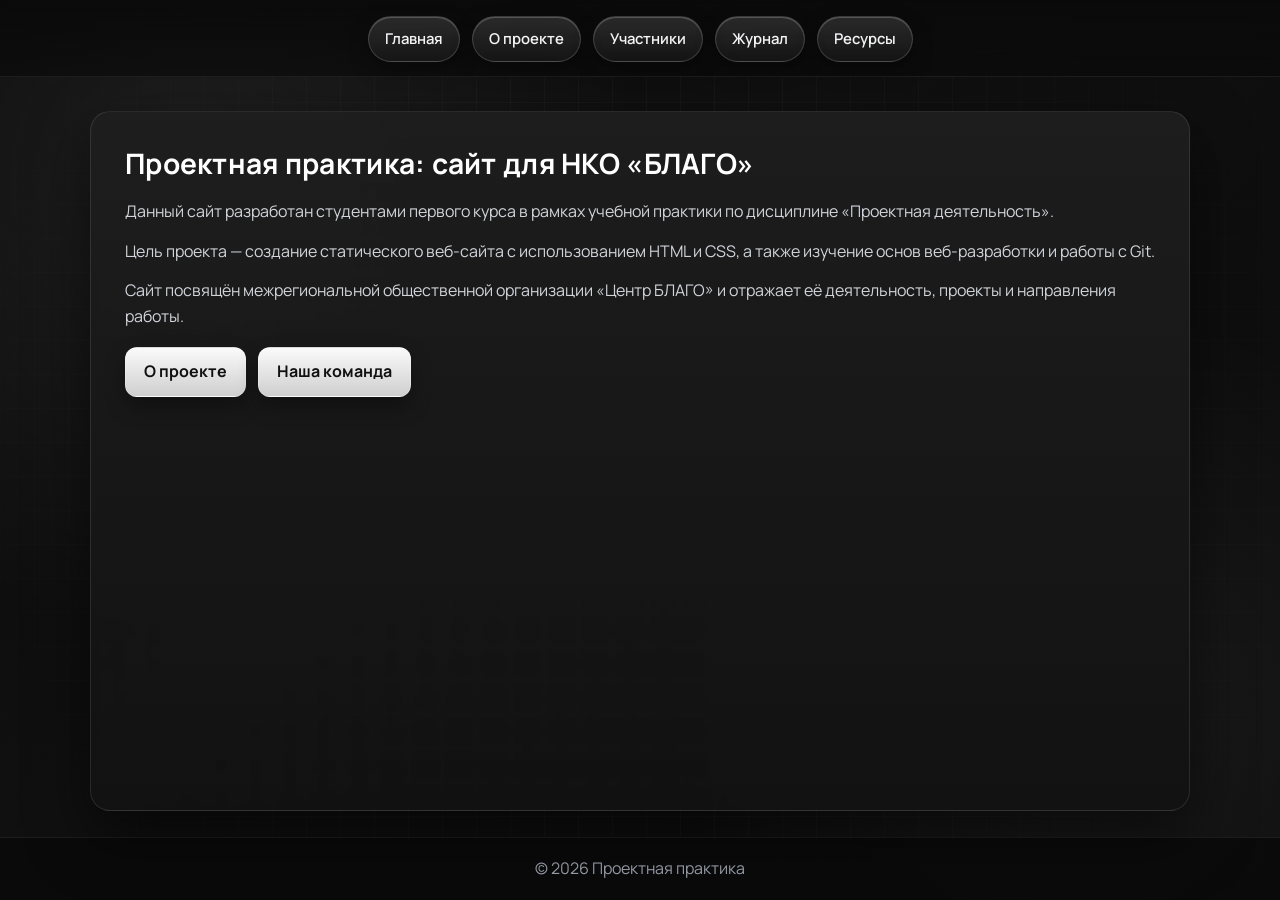
<file: site/index.html>
<!DOCTYPE html>
<html lang="ru">
<head>
    <meta charset="UTF-8">
    <title>Главная</title>
    <link rel="stylesheet" href="style.css">
</head>
<body>

<header>
    <nav>
        <a href="index.html">Главная</a>
        <a href="about.html">О проекте</a>
        <a href="team.html">Участники</a>
        <a href="journal.html">Журнал</a>
        <a href="resources.html">Ресурсы</a>
    </nav>
</header>

<div class="container">
    <h1>Проектная практика: сайт для НКО «БЛАГО»</h1>

    <p>
        Данный сайт разработан студентами первого курса в рамках учебной практики по дисциплине 
        «Проектная деятельность».
    </p>

    <p>
        Цель проекта — создание статического веб-сайта с использованием HTML и CSS, а также 
        изучение основ веб-разработки и работы с Git.
    </p>

    <p>
        Сайт посвящён межрегиональной общественной организации «Центр БЛАГО» и отражает её 
        деятельность, проекты и направления работы.
    </p>

    <div class="actions">
        <a class="btn" href="about.html">О проекте</a>
        <a class="btn" href="team.html">Наша команда</a>
    </div>
</div>

<footer>
    © 2026 Проектная практика
</footer>

</body>
</html>
</file>
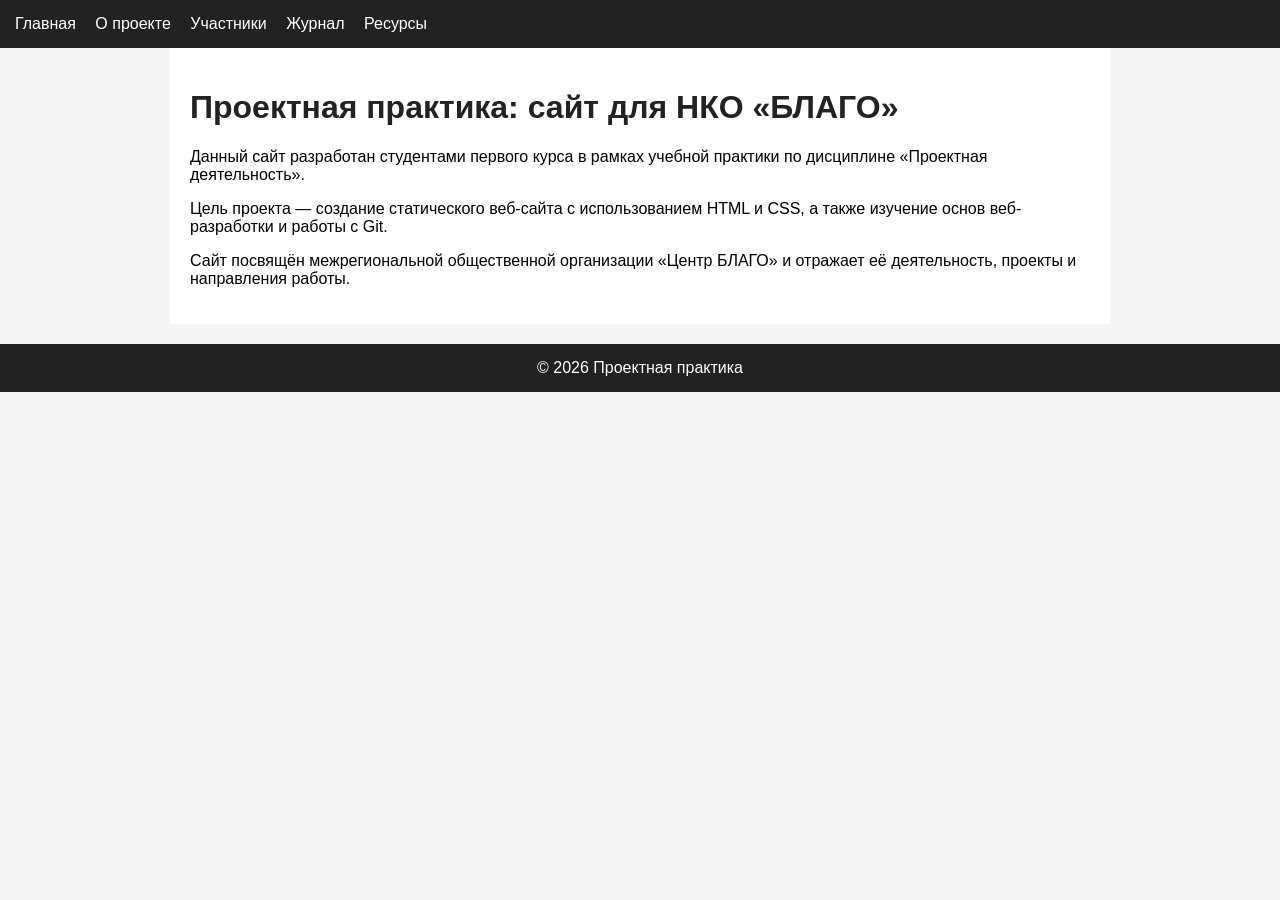
<file: task/index.html>
<!DOCTYPE html>
<html lang="ru">
<head>
    <meta charset="UTF-8">
    <title>Главная</title>
    <link rel="stylesheet" href="style.css">
</head>
<body>

<header>
    <nav>
        <a href="index.html">Главная</a>
        <a href="about.html">О проекте</a>
        <a href="team.html">Участники</a>
        <a href="journal.html">Журнал</a>
        <a href="resources.html">Ресурсы</a>
    </nav>
</header>

<div class="container">
    <h1>Проектная практика: сайт для НКО «БЛАГО»</h1>

    <p>
        Данный сайт разработан студентами первого курса в рамках учебной практики по дисциплине 
        «Проектная деятельность».
    </p>

    <p>
        Цель проекта — создание статического веб-сайта с использованием HTML и CSS, а также 
        изучение основ веб-разработки и работы с Git.
    </p>

    <p>
        Сайт посвящён межрегиональной общественной организации «Центр БЛАГО» и отражает её 
        деятельность, проекты и направления работы.
    </p>
</div>

<footer>
    © 2026 Проектная практика
</footer>

</body>
</html>
</file>
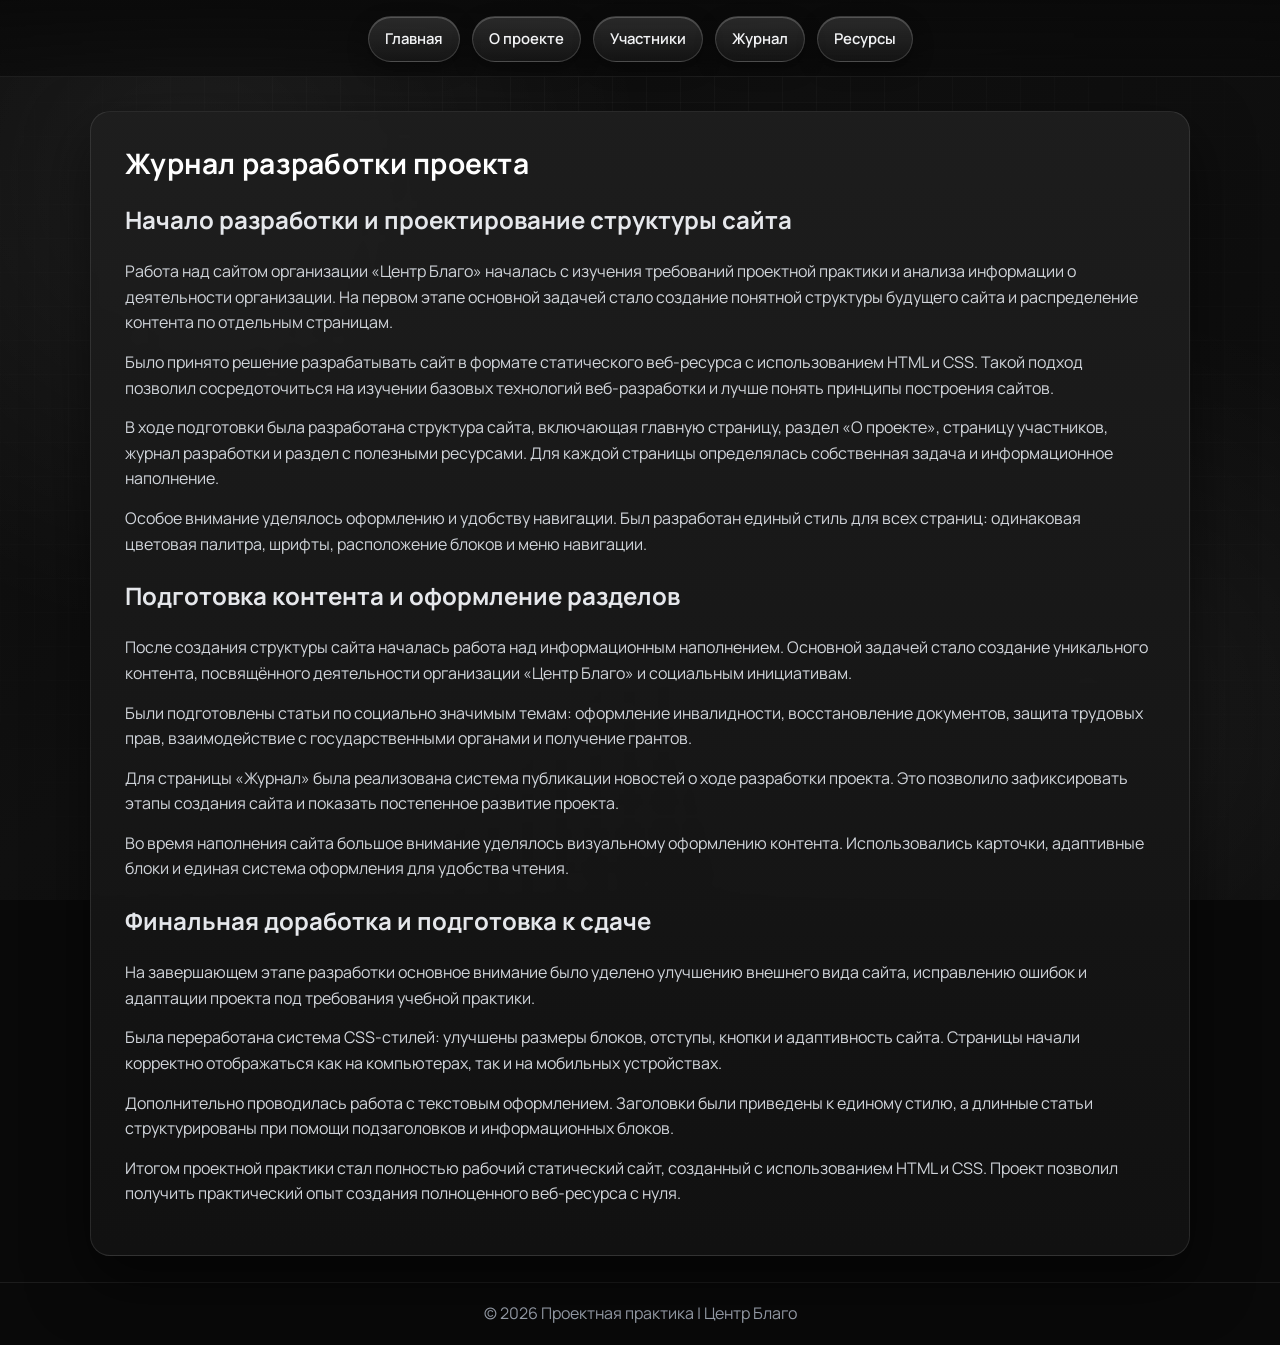
<file: site/journal.html>
<!DOCTYPE html>
<html lang="ru">
<head>
    <meta charset="UTF-8">
    <title>Журнал</title>
    <link rel="stylesheet" href="style.css">
</head>
<body>

<header>
    <nav>
        <a href="index.html">Главная</a>
        <a href="about.html">О проекте</a>
        <a href="team.html">Участники</a>
        <a href="journal.html">Журнал</a>
        <a href="resources.html">Ресурсы</a>
    </nav>
</header>

<div class="container">

    <h1 class="title">Журнал разработки проекта</h1>

    <div class="journal-grid">

        <div class="post">

            <h2>Начало разработки и проектирование структуры сайта</h2>

            <p>
                Работа над сайтом организации «Центр Благо» началась с изучения требований проектной практики и анализа информации о деятельности организации. На первом этапе основной задачей стало создание понятной структуры будущего сайта и распределение контента по отдельным страницам.
            </p>

            <p>
                Было принято решение разрабатывать сайт в формате статического веб-ресурса с использованием HTML и CSS. Такой подход позволил сосредоточиться на изучении базовых технологий веб-разработки и лучше понять принципы построения сайтов.
            </p>

            <p>
                В ходе подготовки была разработана структура сайта, включающая главную страницу, раздел «О проекте», страницу участников, журнал разработки и раздел с полезными ресурсами. Для каждой страницы определялась собственная задача и информационное наполнение.
            </p>

            <p>
                Особое внимание уделялось оформлению и удобству навигации. Был разработан единый стиль для всех страниц: одинаковая цветовая палитра, шрифты, расположение блоков и меню навигации.
            </p>

        </div>

        <div class="post">

            <h2>Подготовка контента и оформление разделов</h2>

            <p>
                После создания структуры сайта началась работа над информационным наполнением. Основной задачей стало создание уникального контента, посвящённого деятельности организации «Центр Благо» и социальным инициативам.
            </p>

            <p>
                Были подготовлены статьи по социально значимым темам: оформление инвалидности, восстановление документов, защита трудовых прав, взаимодействие с государственными органами и получение грантов.
            </p>

            <p>
                Для страницы «Журнал» была реализована система публикации новостей о ходе разработки проекта. Это позволило зафиксировать этапы создания сайта и показать постепенное развитие проекта.
            </p>

            <p>
                Во время наполнения сайта большое внимание уделялось визуальному оформлению контента. Использовались карточки, адаптивные блоки и единая система оформления для удобства чтения.
            </p>

        </div>

        <div class="post">

            <h2>Финальная доработка и подготовка к сдаче</h2>

            <p>
                На завершающем этапе разработки основное внимание было уделено улучшению внешнего вида сайта, исправлению ошибок и адаптации проекта под требования учебной практики.
            </p>

            <p>
                Была переработана система CSS-стилей: улучшены размеры блоков, отступы, кнопки и адаптивность сайта. Страницы начали корректно отображаться как на компьютерах, так и на мобильных устройствах.
            </p>

            <p>
                Дополнительно проводилась работа с текстовым оформлением. Заголовки были приведены к единому стилю, а длинные статьи структурированы при помощи подзаголовков и информационных блоков.
            </p>

            <p>
                Итогом проектной практики стал полностью рабочий статический сайт, созданный с использованием HTML и CSS. Проект позволил получить практический опыт создания полноценного веб-ресурса с нуля.
            </p>

        </div>

    </div>

</div>

<footer>
    © 2026 Проектная практика | Центр Благо
</footer>

</body>
</html>
</file>
<file: site/style.css>
@import url("https://fonts.googleapis.com/css2?family=Manrope:wght@400;500;600;700&display=swap");

* {
    box-sizing: border-box;
}

body {
    margin: 0;
    min-height: 100vh;
    display: flex;
    flex-direction: column;
    font-family: "Manrope", "Segoe UI", Arial, sans-serif;
    color: #e5e7eb;
    background: #090909;
    line-height: 1.6;
    position: relative;
    overflow-x: hidden;
}

body::before {
    content: "";
    position: fixed;
    inset: 0;
    z-index: -2;
    background:
        radial-gradient(circle at 15% 20%, rgba(255, 255, 255, 0.08), transparent 35%),
        radial-gradient(circle at 85% 80%, rgba(255, 255, 255, 0.06), transparent 32%),
        linear-gradient(135deg, #0a0a0a 0%, #101010 40%, #0c0c0c 100%);
}

body::after {
    content: "";
    position: fixed;
    inset: 0;
    z-index: -1;
    pointer-events: none;
    background-image: linear-gradient(rgba(255, 255, 255, 0.03) 1px, transparent 1px),
        linear-gradient(90deg, rgba(255, 255, 255, 0.03) 1px, transparent 1px);
    background-size: 34px 34px;
    mask-image: radial-gradient(circle at center, black 40%, transparent 100%);
}

header {
    position: sticky;
    top: 0;
    z-index: 20;
    padding: 16px 24px 14px;
    background: linear-gradient(180deg, rgba(10, 10, 10, 0.95), rgba(10, 10, 10, 0.65));
    backdrop-filter: blur(12px);
    border-bottom: 1px solid rgba(255, 255, 255, 0.08);
}

nav {
    max-width: 1100px;
    margin: 0 auto;
    display: flex;
    align-items: center;
    justify-content: center;
    flex-wrap: wrap;
    gap: 12px;
}

nav a {
    color: #f3f4f6;
    text-decoration: none;
    font-weight: 600;
    font-size: 0.93rem;
    padding: 10px 16px;
    border-radius: 999px;
    border: 1px solid rgba(255, 255, 255, 0.16);
    background: linear-gradient(180deg, rgba(255, 255, 255, 0.13), rgba(255, 255, 255, 0.04));
    box-shadow: inset 0 1px 0 rgba(255, 255, 255, 0.2), 0 8px 20px rgba(0, 0, 0, 0.35);
    transition: transform 0.2s ease, box-shadow 0.2s ease, border-color 0.2s ease;
}

nav a:hover {
    transform: translateY(-2px);
    border-color: rgba(255, 255, 255, 0.35);
    box-shadow: inset 0 1px 0 rgba(255, 255, 255, 0.25), 0 12px 26px rgba(0, 0, 0, 0.45);
}

.container {
    flex: 1;
    width: min(1100px, calc(100% - 32px));
    margin: 34px auto 26px;
    padding: 34px;
    background: linear-gradient(180deg, rgba(30, 30, 30, 0.92), rgba(18, 18, 18, 0.94));
    border: 1px solid rgba(255, 255, 255, 0.1);
    border-radius: 20px;
    box-shadow: 0 25px 60px rgba(0, 0, 0, 0.55);
    backdrop-filter: blur(4px);
}

h1 {
    margin-top: 0;
    margin-bottom: 18px;
    color: #ffffff;
    font-size: clamp(1.65rem, 2.2vw, 2.2rem);
    line-height: 1.25;
    letter-spacing: 0.01em;
}

h3 {
    margin-bottom: 6px;
    color: #f3f4f6;
}

p {
    margin-top: 0;
    margin-bottom: 14px;
    color: #d1d5db;
}

ul {
    margin: 0 0 14px;
    padding-left: 20px;
}

li {
    margin-bottom: 6px;
}

.hero_block {
    margin-bottom: 22px;
    padding: 16px 18px;
    border-radius: 14px;
    border: 1px solid rgba(255, 255, 255, 0.12);
    background: linear-gradient(120deg, rgba(255, 255, 255, 0.08), rgba(255, 255, 255, 0.03));
}

.teams {
    display: grid;
    grid-template-columns: repeat(auto-fill, minmax(240px, 1fr));
    gap: 15px;
}

.person {
    border: 1px solid rgba(255, 255, 255, 0.12);
    border-radius: 14px;
    background: linear-gradient(180deg, rgba(42, 42, 42, 0.95), rgba(24, 24, 24, 0.95));
    padding: 15px;
    transition: transform 0.2s ease, box-shadow 0.2s ease, border-color 0.2s ease;
}

.person:hover {
    transform: translateY(-2px);
    border-color: rgba(255, 255, 255, 0.24);
    box-shadow: 0 12px 26px rgba(0, 0, 0, 0.45);
}

.person ul {
    margin: 0;
    padding: 0;
    list-style: none;
}

.ikon {
    font-size: 1.35rem;
    margin-bottom: 6px;
    filter: grayscale(100%);
}

.fio {
    font-weight: 700;
    color: #ffffff;
    margin-bottom: 4px;
}

.who {
    color: #d1d5db;
    font-weight: 600;
}

.group {
    color: #9ca3af;
    font-size: 0.92rem;
}

.team-page .hero_block {
    padding: 20px 22px;
    border-radius: 16px;
    background: linear-gradient(135deg, rgba(255, 255, 255, 0.12), rgba(255, 255, 255, 0.04));
}

.team-page .teams {
    grid-template-columns: repeat(auto-fill, minmax(260px, 1fr));
    gap: 16px;
}

.team-page .person {
    position: relative;
    overflow: hidden;
}

.team-page .person::after {
    content: "";
    position: absolute;
    right: -30px;
    top: -30px;
    width: 90px;
    height: 90px;
    border-radius: 50%;
    background: radial-gradient(circle, rgba(255, 255, 255, 0.12), transparent 70%);
    pointer-events: none;
}

.team-page .ikon {
    margin-bottom: 10px;
    font-size: 0;
    line-height: 0;
}

.team-page .ikon::before {
    content: "👤";
    display: inline-flex;
    width: 42px;
    height: 42px;
    border-radius: 12px;
    align-items: center;
    justify-content: center;
    font-size: 1.2rem;
    color: #f3f4f6;
    border: 1px solid rgba(255, 255, 255, 0.18);
    background: linear-gradient(180deg, rgba(255, 255, 255, 0.2), rgba(255, 255, 255, 0.06));
    box-shadow: inset 0 1px 0 rgba(255, 255, 255, 0.2);
}

.team-page .who {
    display: inline-flex;
    margin-top: 2px;
    margin-bottom: 4px;
    padding: 4px 10px;
    border-radius: 999px;
    border: 1px solid rgba(255, 255, 255, 0.15);
    background: rgba(255, 255, 255, 0.08);
    font-size: 0.82rem;
}

a {
    color: #f9fafb;
}

button,
.btn {
    display: inline-flex;
    align-items: center;
    justify-content: center;
    gap: 8px;
    padding: 11px 18px;
    border-radius: 12px;
    border: 1px solid rgba(255, 255, 255, 0.2);
    background: linear-gradient(180deg, #fafafa 0%, #cfcfcf 100%);
    color: #111111;
    font-weight: 700;
    text-decoration: none;
    cursor: pointer;
    transition: transform 0.2s ease, box-shadow 0.2s ease;
    box-shadow: 0 10px 20px rgba(0, 0, 0, 0.35);
}

button:hover,
.btn:hover {
    transform: translateY(-2px);
    box-shadow: 0 14px 24px rgba(0, 0, 0, 0.45);
}

.actions {
    margin-top: 18px;
    display: flex;
    flex-wrap: wrap;
    gap: 12px;
}

footer {
    text-align: center;
    padding: 18px;
    background: rgba(10, 10, 10, 0.9);
    color: #9ca3af;
    margin-top: auto;
    border-top: 1px solid rgba(255, 255, 255, 0.08);
}

@media (max-width: 700px) {
    header {
        padding: 12px 14px;
    }

    nav a {
        font-size: 0.9rem;
    }

    .container {
        width: calc(100% - 20px);
        margin-top: 16px;
        padding: 20px 16px 22px;
    }
}
</file>
<file: task/style.css>
body {
    font-family: Arial, sans-serif;
    margin: 0;
    background-color: #f5f5f5;
}

header {
    background-color: #222;
    color: white;
    padding: 15px;
}

nav a {
    color: white;
    margin-right: 15px;
    text-decoration: none;
}

    nav a:hover {
        text-decoration: underline;
    }

.container {
    padding: 20px;
    max-width: 900px;
    margin: auto;
    background: white;
}

h1 {
    color: #222;
}

footer {
    text-align: center;
    padding: 15px;
    background: #222;
    color: white;
    margin-top: 20px;
}
</file>
